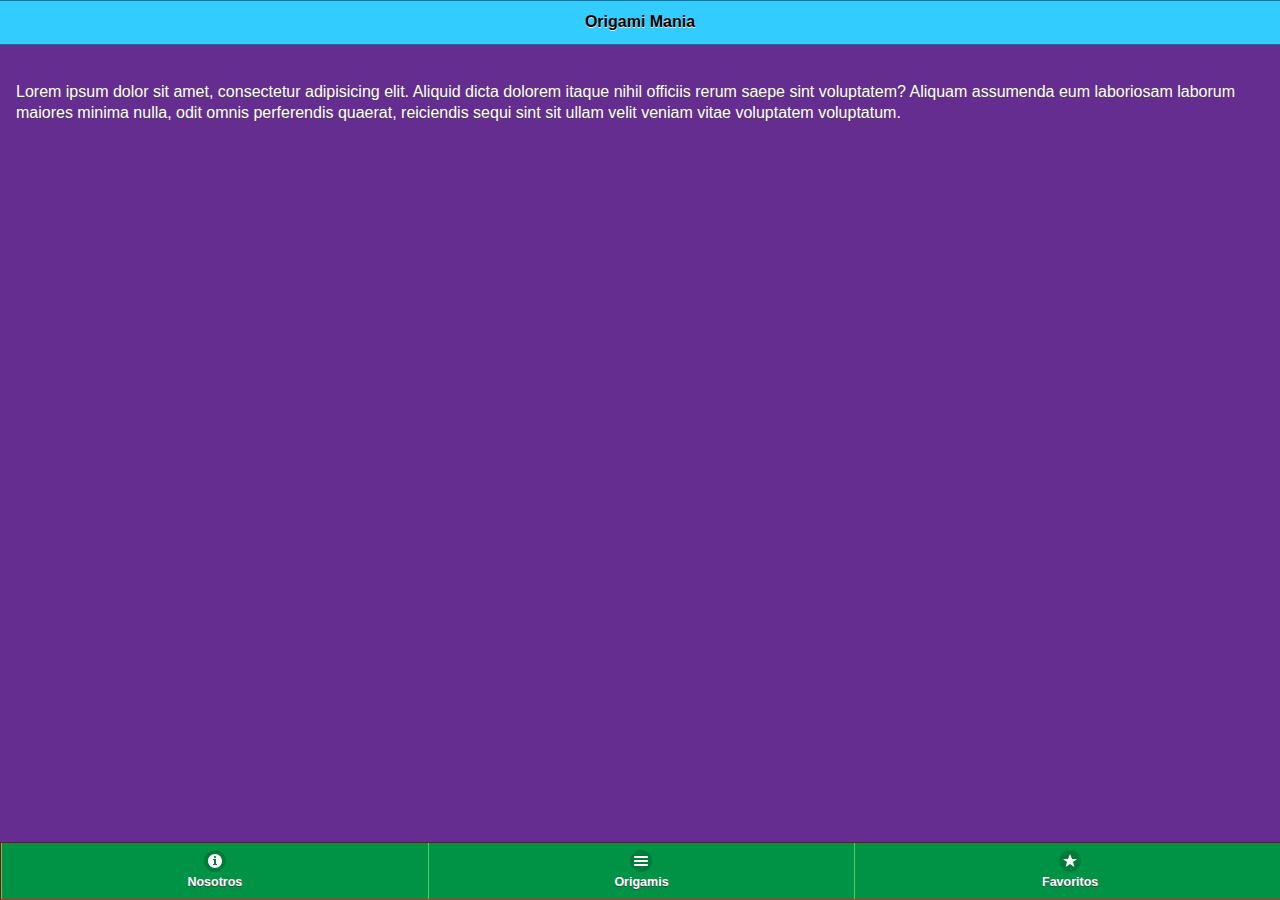
<file: index.html>
<!DOCTYPE html>
<html lang="en">
<head>
    <meta charset="UTF-8">
    <title>Title</title>
    <meta name="viewport" content="width=device-width, initial-scale=1">
    <link rel="stylesheet" href="css/jquery.mobile.icons.min.css" />
    <link rel="stylesheet" href="css/jquery.mobile.structure-1.4.5.css" />
    <link rel="stylesheet" href="css/origami.css">
    <link rel="stylesheet" href="css/themeorigami.css" />
    <script src="js/jquery.min.js"></script>
    <script src="js/jquery.mobile-1.4.5.min.js"></script>
</head>
<body>

 <div data-role="page" data-theme="b">
     <div data-role="header">
         <h1>Origami Mania</h1>
     </div>
     <div class="ui-content" role="main">
         <br>
         <div>Lorem ipsum dolor sit amet, consectetur adipisicing elit. Aliquid dicta dolorem itaque nihil officiis
             rerum saepe sint voluptatem? Aliquam assumenda eum laboriosam laborum maiores minima nulla, odit omnis
             perferendis quaerat, reiciendis sequi sint sit ullam velit veniam vitae voluptatem voluptatum.
         </div>

     </div>

     <div data-role="footer" data-theme="a" data-position="fixed">
        <div data-role="navbar">
            <ul >
                <li><a href="#acerca" data-transition="slidedown"
                       class="ui-btn ui-btn-icon-top ui-icon-info"
                >Nosotros</a></li>
                <li><a href="origamis.html"
                       class="ui-btn ui-btn-icon-top ui-icon-bars"
                       data-ajax="false"
                >Origamis</a></li>
                <li><a href="origamis.html?favoritos=true"
                        class="ui-btn ui-btn-icon-top ui-icon-star"
                       data-ajax="false"
                >Favoritos</a></li>
            </ul>
        </div>

     </div>
 </div>

 <div data-role="page" id="acerca" data-theme="b">
     <div data-role="header" data-add-back-btn="true">
         <h1>Origami Mania</h1>
     </div>
     <div class="ui-content" role="main">
         <br>
         <div>Lorem ipsum dolor sit amet, consectetur adipisicing elit. Adipisci aliquam architecto aspernatur debitis
             dolore doloremque ea eius error expedita facere fuga ipsum iusto laboriosam mollitia natus officiis
             perferendis placeat quaerat quas quasi quia rem sint sit tempora ut vitae, voluptatem!
         </div>

     </div>

     <div data-role="footer" data-theme="a" data-position="fixed">
         <div data-role="navbar">
             <ul >
                 <li><a href="#acerca" data-transition="slidedown"
                        class="ui-btn ui-btn-icon-top ui-icon-info"
                 >Nosotros</a></li>
                 <li><a href="origamis.html"
                        class="ui-btn ui-btn-icon-top ui-icon-bars"
                        data-ajax="false"
                 >Origamis</a></li>
                 <li><a href="origamis.html?favoritos=true"
                        class="ui-btn ui-btn-icon-top ui-icon-star"
                        data-ajax="false"
                 >Favoritos</a></li>
             </ul>
         </div>

     </div>
 </div>


</body>
</html>
</file>
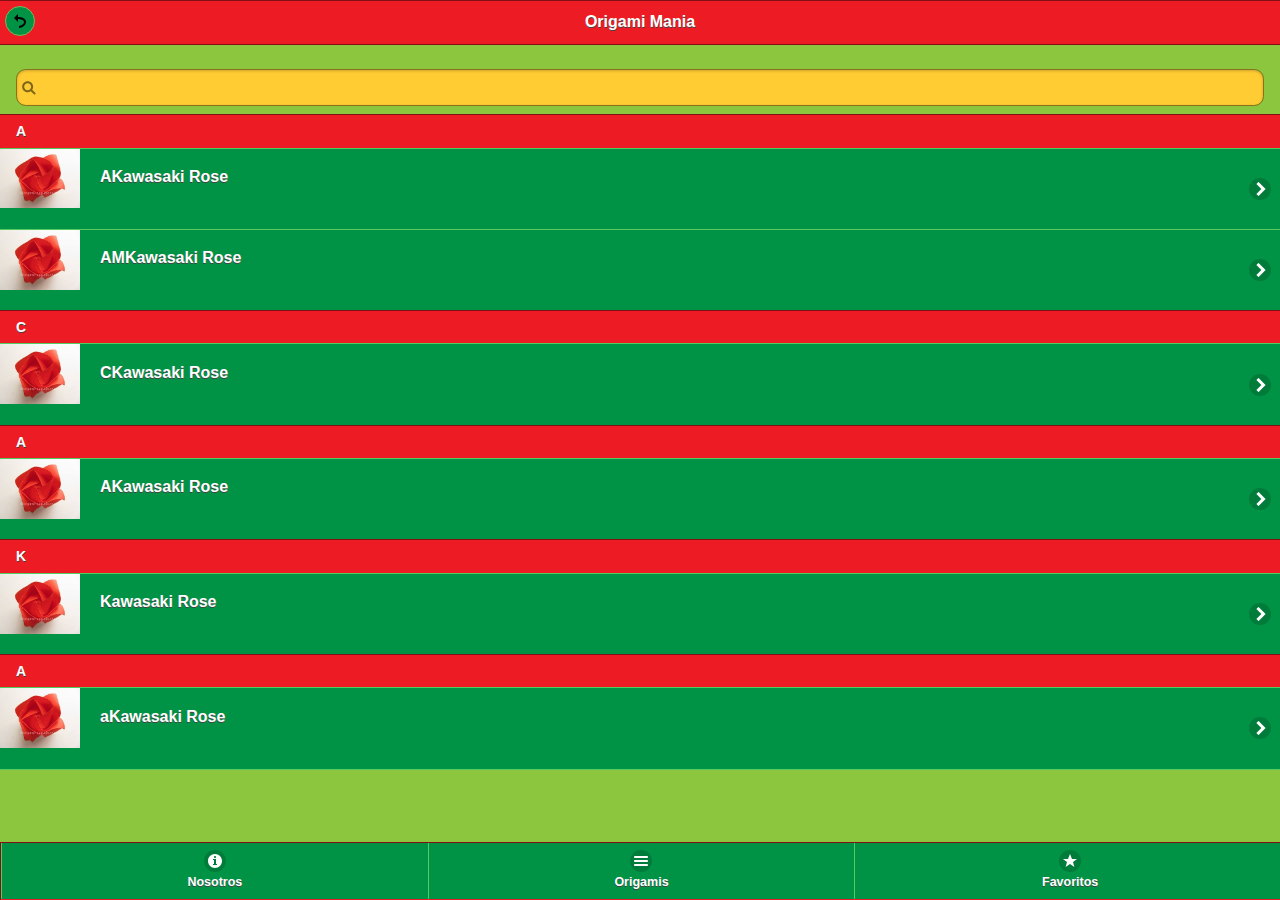
<file: origamis.html>
<!DOCTYPE html>
<html lang="en">
<head>
    <meta charset="UTF-8">
    <title>Title</title>
    <meta name="viewport" content="width=device-width, initial-scale=1">
    <link rel="stylesheet" href="css/jquery.mobile.icons.min.css" />
    <link rel="stylesheet" href="css/jquery.mobile.structure-1.4.5.css" />
    <link rel="stylesheet" href="css/origami.css">
    <link rel="stylesheet" href="css/themeorigami.css" />
    <script src="js/jquery.min.js"></script>
    <script src="js/jquery.mobile-1.4.5.min.js"></script>
</head>
<body>

 <div data-role="page" data-theme="a">
     <div data-role="header">
         <h1>Origami Mania</h1>
         <a data-rel="back" class="ui-btn ui-btn-left
         ui-corner-all ui-btn-icon-left
         ui-icon-back ui-nodisc-icon ui-btn-icon-notext
         ui-alt-icon
         ">Back</a>
     </div>
     <div class="ui-content" role="main">

         <form class="ui-filterable">
             <input id="filter-input" data-type="search">
         </form>

         <ul data-role="listview"
             data-autodividers="true"
             data-filter="true"
             data-input="#filter-input"
         >
             <li class="ui-li-has-thumb"><a href="rosas.html">
                 <img src="rosa.jpg" alt="">
                 <h3>AKawasaki Rose</h3>
             </a></li>
             <li class="ui-li-has-thumb"><a href="rosas.html">
                 <img src="rosa.jpg" alt="">
                 <h3>AMKawasaki Rose</h3>
             </a></li>
             <li class="ui-li-has-thumb"><a href="rosas.html">
                 <img src="rosa.jpg" alt="">
                 <h3>CKawasaki Rose</h3>
             </a></li>
             <li class="ui-li-has-thumb"><a href="rosas.html">
                 <img src="rosa.jpg" alt="">
                 <h3>AKawasaki Rose</h3>
             </a></li>
             <li class="ui-li-has-thumb"><a href="rosas.html">
                 <img src="rosa.jpg" alt="">
                 <h3>Kawasaki Rose</h3>
             </a></li>
             <li class="ui-li-has-thumb"><a href="rosas.html">
                 <img src="rosa.jpg" alt="">
                 <h3>aKawasaki Rose</h3>
             </a></li>
         </ul>

     </div>

     <div data-role="footer" data-theme="a" data-position="fixed">
         <div data-role="navbar">
             <ul >
                 <li><a href="#acerca" data-transition="slidedown"
                        class="ui-btn ui-btn-icon-top ui-icon-info"
                 >Nosotros</a></li>
                 <li><a href="origamis.html"
                        class="ui-btn ui-btn-icon-top ui-icon-bars"
                        data-ajax="false"
                 >Origamis</a></li>
                 <li><a href="origamis.html?favoritos=true"
                        class="ui-btn ui-btn-icon-top ui-icon-star"
                        data-ajax="false"
                 >Favoritos</a></li>
             </ul>
         </div>

     </div>
 </div>



</body>
</html>
</file>
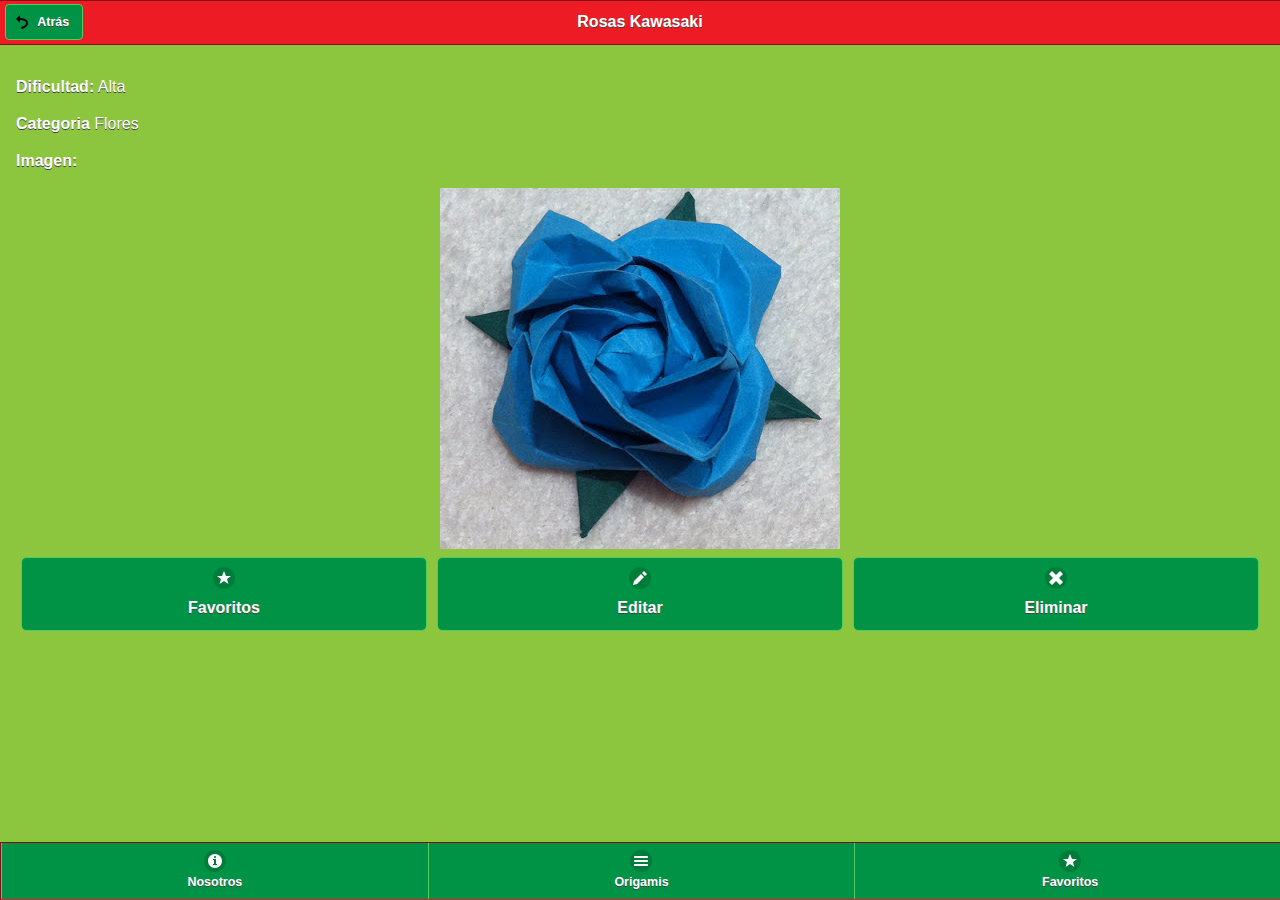
<file: rosas.html>
<!DOCTYPE html>
<html lang="en">
<head>
    <meta charset="UTF-8">
    <title>rosas</title>
    <meta name="viewport" content="width=device-width, initial-scale=1">
    <link rel="stylesheet" href="css/jquery.mobile.icons.min.css" />
    <link rel="stylesheet" href="css/jquery.mobile.structure-1.4.5.css" />
    <link rel="stylesheet" href="css/origami.css">
    <link rel="stylesheet" href="css/themeorigami.css" />
    <script src="js/jquery.min.js"></script>
    <script src="js/jquery.mobile-1.4.5.min.js"></script>

</head>

    <div data-role="page" data-theme="a">
        <div data-role="header" >
            <h1>Rosas Kawasaki</h1>
            <a data-rel="back" class="ui-btn ui-btn-left
         ui-corner-all ui-btn-icon-left
         ui-icon-back ui-nodisc-icon 
         ui-alt-icon
         ">Atrás</a>

        </div>
        <div class="ui-content">

           <p><b>Dificultad:</b> Alta</p>
            <p><b>Categoria</b> Flores</p>
            <p><b>Imagen:</b></p>
            <img style="align: middle"src="azul.jpg" alt="rosakawasakiazul">

            <div class="ui-grid-b ui-responsive">
                <div class="ui-block-a"><a href="#" class="ui-btn-icon-top ui-icon-star  ui-btn ui-corner-all ">Favoritos</a></div>
                <div class="ui-block-b"><a href="#" class="ui-btn-icon-top ui-icon-edit ui-btn ui-corner-all ">Editar</a></div>
                <div class="ui-block-c"><a href="#" class="ui-btn-icon-top ui-icon-delete  ui-btn ui-corner-all ">Eliminar</a></div>
            </div>


        </div>

        <div data-role="footer" data-theme="a" data-position="fixed">
            <div data-role="navbar">
                <ul >
                    <li><a href="#acerca" data-transition="slidedown"
                           class="ui-btn ui-btn-icon-top ui-icon-info"
                    >Nosotros</a></li>
                    <li><a href="origamis.html"
                           class="ui-btn ui-btn-icon-top ui-icon-bars"
                           data-ajax="false"
                    >Origamis</a></li>
                    <li><a href="origamis.html?favoritos=true"
                           class="ui-btn ui-btn-icon-top ui-icon-star"
                           data-ajax="false"
                    >Favoritos</a></li>
                </ul>
            </div>

        </div>
    </div>

    <div data-role="page" id="acerca" data-theme="b">
        <div data-role="header" data-add-back-btn="true">
            <h1>Origami Mania</h1>
        </div>
        <div class="ui-content" role="main">
            <br>
            <div>Lorem ipsum dolor sit amet, consectetur adipisicing elit. Adipisci aliquam architecto aspernatur debitis
                dolore doloremque ea eius error expedita facere fuga ipsum iusto laboriosam mollitia natus officiis
                perferendis placeat quaerat quas quasi quia rem sint sit tempora ut vitae, voluptatem!
            </div>

        </div>

        <div data-role="footer" data-theme="a" data-position="fixed">
            footer provisional....
        </div>
    </div>


    </body>
</html>
</file>
<file: css/origami.css>
/*!
* jQuery Mobile 1.4.5
* Git HEAD hash: 68e55e78b292634d3991c795f06f5e37a512decc <> Date: Fri Oct 31 2014 17:33:30 UTC
* http://jquerymobile.com
*
* Copyright 2010, 2014 jQuery Foundation, Inc. and othercontributors
* Released under the MIT license.
* http://jquery.org/license
*
*/


/* Globals */
/* Font
-----------------------------------------------------------------------------------------------------------*/
html {
	font-size: 100%;
}
body,
input,
select,
textarea,
button,
.ui-btn {
	font-size: 1em;
	line-height: 1.3;
	 font-family: sans-serif /*{global-font-family}*/;
}
legend,
.ui-input-text input,
.ui-input-search input {
	color: inherit;
	text-shadow: inherit;
}
/* Form labels (overrides font-weight bold in bars, and mini font-size) */
.ui-mobile label,
div.ui-controlgroup-label {
	font-weight: normal;
	font-size: 16px;
}
/* Separators
-----------------------------------------------------------------------------------------------------------*/
/* Field contain separator (< 28em) */
.ui-field-contain {
	border-bottom-color: #828282;
	border-bottom-color: rgba(0,0,0,.15);
	border-bottom-width: 1px;
	border-bottom-style: solid;
}
/* Table opt-in classes: strokes between each row, and alternating row stripes */
/* Classes table-stroke and table-stripe are deprecated in 1.4. */
.table-stroke thead th,
.table-stripe thead th,
.table-stripe tbody tr:last-child {
	border-bottom: 1px solid #d6d6d6; /* non-RGBA fallback */
	border-bottom: 1px solid rgba(0,0,0,.1);
}
.table-stroke tbody th,
.table-stroke tbody td {
	border-bottom: 1px solid #e6e6e6; /* non-RGBA fallback  */
	border-bottom: 1px solid rgba(0,0,0,.05);
}
.table-stripe.table-stroke tbody tr:last-child th,
.table-stripe.table-stroke tbody tr:last-child td {
	border-bottom: 0;
}
.table-stripe tbody tr:nth-child(odd) td,
.table-stripe tbody tr:nth-child(odd) th {
	background-color: #eeeeee; /* non-RGBA fallback  */
	background-color: rgba(0,0,0,.04);
}
/* Buttons
-----------------------------------------------------------------------------------------------------------*/
.ui-btn,
label.ui-btn {
	font-weight: bold;
	border-width: 1px;
	border-style: solid;
}
.ui-btn {
	text-decoration: none !important;
}
.ui-btn-active {
	cursor: pointer;
}
/* Corner rounding
-----------------------------------------------------------------------------------------------------------*/
/* Class ui-btn-corner-all deprecated in 1.4 */
.ui-corner-all {
	-webkit-border-radius: .6em /*{global-radii-blocks}*/;
	border-radius: .6em /*{global-radii-blocks}*/;
}
/* Buttons */
.ui-btn-corner-all,
.ui-btn.ui-corner-all,
/* Slider track */
.ui-slider-track.ui-corner-all,
/* Flipswitch */
.ui-flipswitch.ui-corner-all,
/* Count bubble */
.ui-li-count {
	-webkit-border-radius: .3125em /*{global-radii-buttons}*/;
	border-radius: .3125em /*{global-radii-buttons}*/;
}
/* Icon-only buttons */
.ui-btn-icon-notext.ui-btn-corner-all,
.ui-btn-icon-notext.ui-corner-all {
	-webkit-border-radius: 1em;
	border-radius: 1em;
}
/* Radius clip workaround for cleaning up corner trapping */
.ui-btn-corner-all,
.ui-corner-all {
	-webkit-background-clip: padding;
	background-clip: padding-box;
}
/* Popup arrow */
.ui-popup.ui-corner-all > .ui-popup-arrow-guide {
	left: .6em /*{global-radii-blocks}*/;
	right: .6em /*{global-radii-blocks}*/;
	top: .6em /*{global-radii-blocks}*/;
	bottom: .6em /*{global-radii-blocks}*/;
}
/* Shadow
-----------------------------------------------------------------------------------------------------------*/
.ui-shadow {
	-webkit-box-shadow: 0 1px 3px /*{global-box-shadow-size}*/ rgba(0,0,0,.2) /*{global-box-shadow-color}*/;
	-moz-box-shadow: 0 1px 3px /*{global-box-shadow-size}*/ rgba(0,0,0,.2) /*{global-box-shadow-color}*/;
	box-shadow: 0 1px 3px /*{global-box-shadow-size}*/ rgba(0,0,0,.2) /*{global-box-shadow-color}*/;
}
.ui-shadow-inset {
	-webkit-box-shadow: inset 0 1px 3px /*{global-box-shadow-size}*/ rgba(0,0,0,.2) /*{global-box-shadow-color}*/;
	-moz-box-shadow: inset 0 1px 3px /*{global-box-shadow-size}*/ rgba(0,0,0,.2) /*{global-box-shadow-color}*/;
	box-shadow: inset 0 1px 3px /*{global-box-shadow-size}*/ rgba(0,0,0,.2) /*{global-box-shadow-color}*/;
}
.ui-overlay-shadow {
	-webkit-box-shadow: 0 0 12px 		rgba(0,0,0,.6);
	-moz-box-shadow: 0 0 12px 			rgba(0,0,0,.6);
	box-shadow: 0 0 12px 				rgba(0,0,0,.6);
}
/* Icons
-----------------------------------------------------------------------------------------------------------*/
.ui-btn-icon-left:after,
.ui-btn-icon-right:after,
.ui-btn-icon-top:after,
.ui-btn-icon-bottom:after,
.ui-btn-icon-notext:after {
	background-color: ivory /*{global-icon-color}*/;
	background-color: rgba(0,0,0,.15) /*{global-icon-disc}*/;
	background-position: center center;
	background-repeat: no-repeat;
	-webkit-border-radius: 1em;
	border-radius: 1em;
}
/* Alt icons */
.ui-alt-icon.ui-btn:after,
.ui-alt-icon .ui-btn:after,
html .ui-alt-icon.ui-checkbox-off:after,
html .ui-alt-icon.ui-radio-off:after,
html .ui-alt-icon .ui-checkbox-off:after,
html .ui-alt-icon .ui-radio-off:after {
	background-color: #666666 /*{global-icon-color}*/;
	background-color: rgba(0,0,0,.15) /*{global-icon-disc}*/;
}
/* No disc */
.ui-nodisc-icon.ui-btn:after,
.ui-nodisc-icon .ui-btn:after {
	background-color: transparent;
}
/* Icon shadow */
.ui-shadow-icon.ui-btn:after,
.ui-shadow-icon .ui-btn:after {
	-webkit-box-shadow: 0 1px 0 rgba(255,255,255,.3) /*{global-icon-shadow}*/;
	-moz-box-shadow: 0 1px 0 rgba(255,255,255,.3) /*{global-icon-shadow}*/;
	box-shadow: 0 1px 0 rgba(255,255,255,.3) /*{global-icon-shadow}*/;
}
/* Checkbox and radio */
.ui-btn.ui-checkbox-off:after,
.ui-btn.ui-checkbox-on:after,
.ui-btn.ui-radio-off:after,
.ui-btn.ui-radio-on:after {
	display: block;
	width: 18px;
	height: 18px;
	margin: -9px 2px 0 2px;
}
.ui-checkbox-off:after,
.ui-btn.ui-radio-off:after {
	filter: Alpha(Opacity=30);
	opacity: .3;
}
.ui-btn.ui-checkbox-off:after,
.ui-btn.ui-checkbox-on:after {
	-webkit-border-radius: .1875em;
	border-radius: .1875em;
}
.ui-btn.ui-checkbox-off:after {
	background-color: #666;
	background-color: rgba(0,0,0,.3);
}
.ui-radio .ui-btn.ui-radio-on:after {
	background-image: none;
	background-color: #fff;
	width: 8px;
	height: 8px;
	border-width: 5px;
	border-style: solid; 
}
.ui-alt-icon.ui-btn.ui-radio-on:after,
.ui-alt-icon .ui-btn.ui-radio-on:after {
	background-color: #000;
}
/* Loader */
.ui-icon-loading {
	background: url("images/ajax-loader.gif");
	background-size: 2.875em 2.875em;
}
/* Swatches */
/* A
-----------------------------------------------------------------------------------------------------------*/
/* Bar: Toolbars, dividers, slider track */
.ui-bar-a,
.ui-page-theme-a .ui-bar-inherit,
html .ui-bar-a .ui-bar-inherit,
html .ui-body-a .ui-bar-inherit,
html body .ui-group-theme-a .ui-bar-inherit {
	background-color: #ed1c24 /*{a-bar-background-color}*/;
	border-color: #820f13 /*{a-bar-border}*/;
	color: #ffffff /*{a-bar-color}*/;
	text-shadow: 0 /*{a-bar-shadow-x}*/ 1px /*{a-bar-shadow-y}*/ 0 /*{a-bar-shadow-radius}*/ #444444 /*{a-bar-shadow-color}*/;
	font-weight: bold;
}
.ui-bar-a {
	border-width: 1px;
	border-style: solid;
}
/* Page and overlay */
.ui-overlay-a,
.ui-page-theme-a,
.ui-page-theme-a .ui-panel-wrapper {
	background-color: #33ccff /*{a-page-background-color}*/;
	border-color: #33ccff /*{a-page-border}*/;
	color: #000000 /*{a-page-color}*/;
	text-shadow: 0 /*{a-page-shadow-x}*/ 1px /*{a-page-shadow-y}*/ 0 /*{a-page-shadow-radius}*/ #eeeeee /*{a-page-shadow-color}*/;
}
/* Body: Read-only lists, text inputs, collapsible content */
.ui-body-a,
.ui-page-theme-a .ui-body-inherit,
html .ui-bar-a .ui-body-inherit,
html .ui-body-a .ui-body-inherit,
html body .ui-group-theme-a .ui-body-inherit,
html .ui-panel-page-container-a {
	background-color: #c1272d /*{a-body-background-color}*/;
	border-color: #6a1518 /*{a-body-border}*/;
	color: #ffffff /*{a-body-color}*/;
	text-shadow: 0 /*{a-body-shadow-x}*/ 1px /*{a-body-shadow-y}*/ 0 /*{a-body-shadow-radius}*/ #444444 /*{a-body-shadow-color}*/;
}
.ui-body-a {
	border-width: 1px;
	border-style: solid;
}
/* Links */
.ui-page-theme-a a,
html .ui-bar-a a,
html .ui-body-a a,
html body .ui-group-theme-a a {
	color: #3388cc /*{a-link-color}*/;
	font-weight: bold;
}
.ui-page-theme-a a:visited,
html .ui-bar-a a:visited,
html .ui-body-a a:visited,
html body .ui-group-theme-a a:visited {
    color: #3388cc /*{a-link-visited}*/;
}
.ui-page-theme-a a:hover,
html .ui-bar-a a:hover,
html .ui-body-a a:hover,
html body .ui-group-theme-a a:hover {
	color: #005599 /*{a-link-hover}*/;
}
.ui-page-theme-a a:active,
html .ui-bar-a a:active,
html .ui-body-a a:active,
html body .ui-group-theme-a a:active {
	color: #005599 /*{a-link-active}*/;
}
/* Button up */
.ui-page-theme-a .ui-btn,
html .ui-bar-a .ui-btn,
html .ui-body-a .ui-btn,
html body .ui-group-theme-a .ui-btn,
html head + body .ui-btn.ui-btn-a,
/* Button visited */
.ui-page-theme-a .ui-btn:visited,
html .ui-bar-a .ui-btn:visited,
html .ui-body-a .ui-btn:visited,
html body .ui-group-theme-a .ui-btn:visited,
html head + body .ui-btn.ui-btn-a:visited {
	background-color: #fcee21 /*{a-bup-background-color}*/;
	border-color: #8a8212 /*{a-bup-border}*/;
	color: #000000 /*{a-bup-color}*/;
	text-shadow: 0 /*{a-bup-shadow-x}*/ 1px /*{a-bup-shadow-y}*/ 0 /*{a-bup-shadow-radius}*/ #eeeeee /*{a-bup-shadow-color}*/;
}
/* Button hover */
.ui-page-theme-a .ui-btn:hover,
html .ui-bar-a .ui-btn:hover,
html .ui-body-a .ui-btn:hover,
html body .ui-group-theme-a .ui-btn:hover,
html head + body .ui-btn.ui-btn-a:hover {
	background-color: #FFFF25 /*{a-bhover-background-color}*/;
	border-color: #8c8c14 /*{a-bhover-border}*/;
	color: #000000 /*{a-bhover-color}*/;
	text-shadow: 0 /*{a-bhover-shadow-x}*/ 1px /*{a-bhover-shadow-y}*/ 0 /*{a-bhover-shadow-radius}*/ #eeeeee /*{a-bhover-shadow-color}*/;
}
/* Button down */
.ui-page-theme-a .ui-btn:active,
html .ui-bar-a .ui-btn:active,
html .ui-body-a .ui-btn:active,
html body .ui-group-theme-a .ui-btn:active,
html head + body .ui-btn.ui-btn-a:active {
	background-color: #FFFF25 /*{a-bdown-background-color}*/;
	border-color: #8c8c14 /*{a-bdown-border}*/;
	color: #000000 /*{a-bdown-color}*/;
	text-shadow: 0 /*{a-bdown-shadow-x}*/ 1px /*{a-bdown-shadow-y}*/ 0 /*{a-bdown-shadow-radius}*/ #eeeeee /*{a-bdown-shadow-color}*/;
}
/* Active button */
.ui-page-theme-a .ui-btn.ui-btn-active,
html .ui-bar-a .ui-btn.ui-btn-active,
html .ui-body-a .ui-btn.ui-btn-active,
html body .ui-group-theme-a .ui-btn.ui-btn-active,
html head + body .ui-btn.ui-btn-a.ui-btn-active,
/* Active checkbox icon */
.ui-page-theme-a .ui-checkbox-on:after,
html .ui-bar-a .ui-checkbox-on:after,
html .ui-body-a .ui-checkbox-on:after,
html body .ui-group-theme-a .ui-checkbox-on:after,
.ui-btn.ui-checkbox-on.ui-btn-a:after,
/* Active flipswitch background */
.ui-page-theme-a .ui-flipswitch-active,
html .ui-bar-a .ui-flipswitch-active,
html .ui-body-a .ui-flipswitch-active,
html body .ui-group-theme-a .ui-flipswitch-active,
html body .ui-flipswitch.ui-bar-a.ui-flipswitch-active,
/* Active slider track */
.ui-page-theme-a .ui-slider-track .ui-btn-active,
html .ui-bar-a .ui-slider-track .ui-btn-active,
html .ui-body-a .ui-slider-track .ui-btn-active,
html body .ui-group-theme-a .ui-slider-track .ui-btn-active,
html body div.ui-slider-track.ui-body-a .ui-btn-active {
	background-color: #3388cc /*{a-active-background-color}*/;
	border-color: #3388cc /*{a-active-border}*/;
	color: #ffffff /*{a-active-color}*/;
	text-shadow: 0 /*{a-active-shadow-x}*/ 1px /*{a-active-shadow-y}*/ 0 /*{a-active-shadow-radius}*/ #005599 /*{a-active-shadow-color}*/;
}
/* Active radio button icon */
.ui-page-theme-a .ui-radio-on:after,
html .ui-bar-a .ui-radio-on:after,
html .ui-body-a .ui-radio-on:after,
html body .ui-group-theme-a .ui-radio-on:after,
.ui-btn.ui-radio-on.ui-btn-a:after {
	border-color: #3388cc /*{a-active-background-color}*/;
}
/* Focus */
.ui-page-theme-a .ui-btn:focus,
html .ui-bar-a .ui-btn:focus,
html .ui-body-a .ui-btn:focus,
html body .ui-group-theme-a .ui-btn:focus,
html head + body .ui-btn.ui-btn-a:focus,
/* Focus buttons and text inputs with div wrap */
.ui-page-theme-a .ui-focus,
html .ui-bar-a .ui-focus,
html .ui-body-a .ui-focus,
html body .ui-group-theme-a .ui-focus,
html head + body .ui-btn-a.ui-focus,
html head + body .ui-body-a.ui-focus {
	-webkit-box-shadow: 0 0 12px #3388cc /*{a-active-background-color}*/;
	-moz-box-shadow: 0 0 12px #3388cc /*{a-active-background-color}*/;
	box-shadow: 0 0 12px #3388cc /*{a-active-background-color}*/;
}
/* B
-----------------------------------------------------------------------------------------------------------*/
/* Bar: Toolbars, dividers, slider track */
.ui-bar-b,
.ui-page-theme-b .ui-bar-inherit,
html .ui-bar-b .ui-bar-inherit,
html .ui-body-b .ui-bar-inherit,
html body .ui-group-theme-b .ui-bar-inherit {
	background-color: #2e3192 /*{b-bar-background-color}*/;
	border-color: #4044cc /*{b-bar-border}*/;
	color: #ffffff /*{b-bar-color}*/;
	text-shadow: 0 /*{b-bar-shadow-x}*/ 1px /*{b-bar-shadow-y}*/ 0 /*{b-bar-shadow-radius}*/ #444444 /*{b-bar-shadow-color}*/;
	font-weight: bold;
}
.ui-bar-b {
	border-width: 1px;
	border-style: solid;
}
/* Page and overlay */
.ui-overlay-b,
.ui-page-theme-b,
.ui-page-theme-b .ui-panel-wrapper {
	background-color: #8cc63f /*{b-page-background-color}*/;
	border-color: #8cc63f /*{b-page-border}*/;
	color: #ffffff /*{b-page-color}*/;
	text-shadow: 0 /*{b-page-shadow-x}*/ 1px /*{b-page-shadow-y}*/ 0 /*{b-page-shadow-radius}*/ #444444 /*{b-page-shadow-color}*/;
}
/* Body: Read-only lists, text inputs, collapsible content */
.ui-body-b,
.ui-page-theme-b .ui-body-inherit,
html .ui-bar-b .ui-body-inherit,
html .ui-body-b .ui-body-inherit,
html body .ui-group-theme-b .ui-body-inherit,
html .ui-panel-page-container-b {
	background-color: #662d91 /*{b-body-background-color}*/;
	border-color: #38184f /*{b-body-border}*/;
	color: #ffffff /*{b-body-color}*/;
	text-shadow: 0 /*{b-body-shadow-x}*/ 1px /*{b-body-shadow-y}*/ 0 /*{b-body-shadow-radius}*/ #444444 /*{b-body-shadow-color}*/;
}
.ui-body-b {
	border-width: 1px;
	border-style: solid;
}
/* Links */
.ui-page-theme-b a,
html .ui-bar-b a,
html .ui-body-b a,
html body .ui-group-theme-b a {
	color: #3388cc /*{b-link-color}*/;
	font-weight: bold;
}
.ui-page-theme-b a:visited,
html .ui-bar-b a:visited,
html .ui-body-b a:visited,
html body .ui-group-theme-b a:visited {
    color: #3388cc /*{b-link-visited}*/;
}
.ui-page-theme-b a:hover,
html .ui-bar-b a:hover,
html .ui-body-b a:hover,
html body .ui-group-theme-b a:hover {
	color: #005599 /*{b-link-hover}*/;
}
.ui-page-theme-b a:active,
html .ui-bar-b a:active,
html .ui-body-b a:active,
html body .ui-group-theme-b a:active {
	color: #005599 /*{b-link-active}*/;
}
/* Button up */
.ui-page-theme-b .ui-btn,
html .ui-bar-b .ui-btn,
html .ui-body-b .ui-btn,
html body .ui-group-theme-b .ui-btn,
html head + body .ui-btn.ui-btn-b,
/* Button visited */
.ui-page-theme-b .ui-btn:visited,
html .ui-bar-b .ui-btn:visited,
html .ui-body-b .ui-btn:visited,
html body .ui-group-theme-b .ui-btn:visited,
html head + body .ui-btn.ui-btn-b:visited {
	background-color: #f7931e /*{b-bup-background-color}*/;
	border-color: #875010 /*{b-bup-border}*/;
	color: #ffffff /*{b-bup-color}*/;
	text-shadow: 0 /*{b-bup-shadow-x}*/ 1px /*{b-bup-shadow-y}*/ 0 /*{b-bup-shadow-radius}*/ #444444 /*{b-bup-shadow-color}*/;
}
/* Button hover */
.ui-page-theme-b .ui-btn:hover,
html .ui-bar-b .ui-btn:hover,
html .ui-body-b .ui-btn:hover,
html body .ui-group-theme-b .ui-btn:hover,
html head + body .ui-btn.ui-btn-b:hover {
	background-color: #FFa922 /*{b-bhover-background-color}*/;
	border-color: #8c5c12 /*{b-bhover-border}*/;
	color: #ffffff /*{b-bhover-color}*/;
	text-shadow: 0 /*{b-bhover-shadow-x}*/ 1px /*{b-bhover-shadow-y}*/ 0 /*{b-bhover-shadow-radius}*/ #444444 /*{b-bhover-shadow-color}*/;
}
/* Button down */
.ui-page-theme-b .ui-btn:active,
html .ui-bar-b .ui-btn:active,
html .ui-body-b .ui-btn:active,
html body .ui-group-theme-b .ui-btn:active,
html head + body .ui-btn.ui-btn-b:active {
	background-color: #FFa922 /*{b-bdown-background-color}*/;
	border-color: #8c5c12 /*{b-bdown-border}*/;
	color: #000000 /*{b-bdown-color}*/;
	text-shadow: 0 /*{b-bdown-shadow-x}*/ 1px /*{b-bdown-shadow-y}*/ 0 /*{b-bdown-shadow-radius}*/ #eeeeee /*{b-bdown-shadow-color}*/;
}
/* Active button */
.ui-page-theme-b .ui-btn.ui-btn-active,
html .ui-bar-b .ui-btn.ui-btn-active,
html .ui-body-b .ui-btn.ui-btn-active,
html body .ui-group-theme-b .ui-btn.ui-btn-active,
html head + body .ui-btn.ui-btn-b.ui-btn-active,
/* Active checkbox icon */
.ui-page-theme-b .ui-checkbox-on:after,
html .ui-bar-b .ui-checkbox-on:after,
html .ui-body-b .ui-checkbox-on:after,
html body .ui-group-theme-b .ui-checkbox-on:after,
.ui-btn.ui-checkbox-on.ui-btn-b:after,
/* Active flipswitch background */
.ui-page-theme-b .ui-flipswitch-active,
html .ui-bar-b .ui-flipswitch-active,
html .ui-body-b .ui-flipswitch-active,
html body .ui-group-theme-b .ui-flipswitch-active,
html body .ui-flipswitch.ui-bar-b.ui-flipswitch-active,
/* Active slider track */
.ui-page-theme-b .ui-slider-track .ui-btn-active,
html .ui-bar-b .ui-slider-track .ui-btn-active,
html .ui-body-b .ui-slider-track .ui-btn-active,
html body .ui-group-theme-b .ui-slider-track .ui-btn-active,
html body div.ui-slider-track.ui-body-b .ui-btn-active {
	background-color: #3388cc /*{b-active-background-color}*/;
	border-color: #3388cc /*{b-active-border}*/;
	color: #ffffff /*{b-active-color}*/;
	text-shadow: 0 /*{b-active-shadow-x}*/ 1px /*{b-active-shadow-y}*/ 0 /*{b-active-shadow-radius}*/ #005599 /*{b-active-shadow-color}*/;
}
/* Active radio button icon */
.ui-page-theme-b .ui-radio-on:after,
html .ui-bar-b .ui-radio-on:after,
html .ui-body-b .ui-radio-on:after,
html body .ui-group-theme-b .ui-radio-on:after,
.ui-btn.ui-radio-on.ui-btn-b:after {
	border-color: #3388cc /*{b-active-background-color}*/;
}
/* Focus */
.ui-page-theme-b .ui-btn:focus,
html .ui-bar-b .ui-btn:focus,
html .ui-body-b .ui-btn:focus,
html body .ui-group-theme-b .ui-btn:focus,
html head + body .ui-btn.ui-btn-b:focus,
/* Focus buttons and text inputs with div wrap */
.ui-page-theme-b .ui-focus,
html .ui-bar-b .ui-focus,
html .ui-body-b .ui-focus,
html body .ui-group-theme-b .ui-focus,
html head + body .ui-btn-b.ui-focus,
html head + body .ui-body-b.ui-focus {
	-webkit-box-shadow: 0 0 12px #3388cc /*{b-active-background-color}*/;
	-moz-box-shadow: 0 0 12px #3388cc /*{b-active-background-color}*/;
	box-shadow: 0 0 12px #3388cc /*{b-active-background-color}*/;
}


/* C
-----------------------------------------------------------------------------------------------------------*/
/* Bar: Toolbars, dividers, slider track */
.ui-bar-c,
.ui-page-theme-c .ui-bar-inherit,
html .ui-bar-c .ui-bar-inherit,
html .ui-body-c .ui-bar-inherit,
html body .ui-group-theme-c .ui-bar-inherit {
	background-color: #e9e9e9 /*{c-bar-background-color}*/;
	border-color: #dddddd /*{c-bar-border}*/;
	color: #333333 /*{c-bar-color}*/;
	text-shadow: 0 /*{c-bar-shadow-x}*/ 1px /*{c-bar-shadow-y}*/ 0 /*{c-bar-shadow-radius}*/ #eeeeee /*{c-bar-shadow-color}*/;
	font-weight: bold;
}
.ui-bar-c {
	border-width: 1px;
	border-style: solid;
}
/* Page and overlay */
.ui-overlay-c,
.ui-page-theme-c,
.ui-page-theme-c .ui-panel-wrapper {
	background-color: #f9f9f9 /*{c-page-background-color}*/;
	border-color: #bbbbbb /*{c-page-border}*/;
	color: #333333 /*{c-page-color}*/;
	text-shadow: 0 /*{c-page-shadow-x}*/ 1px /*{c-page-shadow-y}*/ 0 /*{c-page-shadow-radius}*/ #f3f3f3 /*{c-page-shadow-color}*/;
}
/* Body: Read-only lists, text inputs, collapsible content */
.ui-body-c,
.ui-page-theme-c .ui-body-inherit,
html .ui-bar-c .ui-body-inherit,
html .ui-body-c .ui-body-inherit,
html body .ui-group-theme-c .ui-body-inherit,
html .ui-panel-page-container-c {
	background-color: #ffffff /*{c-body-background-color}*/;
	border-color: #dddddd /*{c-body-border}*/;
	color: #333333 /*{c-body-color}*/;
	text-shadow: 0 /*{c-body-shadow-x}*/ 1px /*{c-body-shadow-y}*/ 0 /*{c-body-shadow-radius}*/ #f3f3f3 /*{c-body-shadow-color}*/;
}
.ui-body-c {
	border-width: 1px;
	border-style: solid;
}
/* Links */
.ui-page-theme-c a,
html .ui-bar-c a,
html .ui-body-c a,
html body .ui-group-theme-c a {
	color: #3388cc /*{c-link-color}*/;
	font-weight: bold;
}
.ui-page-theme-c a:visited,
html .ui-bar-c a:visited,
html .ui-body-c a:visited,
html body .ui-group-theme-c a:visited {
    color: #3388cc /*{c-link-visited}*/;
}
.ui-page-theme-c a:hover,
html .ui-bar-c a:hover,
html .ui-body-c a:hover,
html body .ui-group-theme-c a:hover {
	color: #005599 /*{c-link-hover}*/;
}
.ui-page-theme-c a:active,
html .ui-bar-c a:active,
html .ui-body-c a:active,
html body .ui-group-theme-c a:active {
	color: #005599 /*{c-link-active}*/;
}
/* Button up */
.ui-page-theme-c .ui-btn,
html .ui-bar-c .ui-btn,
html .ui-body-c .ui-btn,
html body .ui-group-theme-c .ui-btn,
html head + body .ui-btn.ui-btn-c,
/* Button visited */
.ui-page-theme-c .ui-btn:visited,
html .ui-bar-c .ui-btn:visited,
html .ui-body-c .ui-btn:visited,
html body .ui-group-theme-c .ui-btn:visited,
html head + body .ui-btn.ui-btn-c:visited {
	background-color: #f6f6f6 /*{c-bup-background-color}*/;
	border-color: #dddddd /*{c-bup-border}*/;
	color: #333333 /*{c-bup-color}*/;
	text-shadow: 0 /*{c-bup-shadow-x}*/ 1px /*{c-bup-shadow-y}*/ 0 /*{c-bup-shadow-radius}*/ #f3f3f3 /*{c-bup-shadow-color}*/;
}
/* Button hover */
.ui-page-theme-c .ui-btn:hover,
html .ui-bar-c .ui-btn:hover,
html .ui-body-c .ui-btn:hover,
html body .ui-group-theme-c .ui-btn:hover,
html head + body .ui-btn.ui-btn-c:hover {
	background-color: #ededed /*{c-bhover-background-color}*/;
	border-color: #dddddd /*{c-bhover-border}*/;
	color: #333333 /*{c-bhover-color}*/;
	text-shadow: 0 /*{c-bhover-shadow-x}*/ 1px /*{c-bhover-shadow-y}*/ 0 /*{c-bhover-shadow-radius}*/ #f3f3f3 /*{c-bhover-shadow-color}*/;
}
/* Button down */
.ui-page-theme-c .ui-btn:active,
html .ui-bar-c .ui-btn:active,
html .ui-body-c .ui-btn:active,
html body .ui-group-theme-c .ui-btn:active,
html head + body .ui-btn.ui-btn-c:active {
	background-color: #e8e8e8 /*{c-bdown-background-color}*/;
	border-color: #dddddd /*{c-bdown-border}*/;
	color: #333333 /*{c-bdown-color}*/;
	text-shadow: 0 /*{c-bdown-shadow-x}*/ 1px /*{c-bdown-shadow-y}*/ 0 /*{c-bdown-shadow-radius}*/ #f3f3f3 /*{c-bdown-shadow-color}*/;
}
/* Active button */
.ui-page-theme-c .ui-btn.ui-btn-active,
html .ui-bar-c .ui-btn.ui-btn-active,
html .ui-body-c .ui-btn.ui-btn-active,
html body .ui-group-theme-c .ui-btn.ui-btn-active,
html head + body .ui-btn.ui-btn-c.ui-btn-active,
/* Active checkbox icon */
.ui-page-theme-c .ui-checkbox-on:after,
html .ui-bar-c .ui-checkbox-on:after,
html .ui-body-c .ui-checkbox-on:after,
html body .ui-group-theme-c .ui-checkbox-on:after,
.ui-btn.ui-checkbox-on.ui-btn-c:after,
/* Active flipswitch background */
.ui-page-theme-c .ui-flipswitch-active,
html .ui-bar-c .ui-flipswitch-active,
html .ui-body-c .ui-flipswitch-active,
html body .ui-group-theme-c .ui-flipswitch-active,
html body .ui-flipswitch.ui-bar-c.ui-flipswitch-active,
/* Active slider track */
.ui-page-theme-c .ui-slider-track .ui-btn-active,
html .ui-bar-c .ui-slider-track .ui-btn-active,
html .ui-body-c .ui-slider-track .ui-btn-active,
html body .ui-group-theme-c .ui-slider-track .ui-btn-active,
html body div.ui-slider-track.ui-body-c .ui-btn-active {
	background-color: #3388cc /*{c-active-background-color}*/;
	border-color: #3388cc /*{c-active-border}*/;
	color: #ffffff /*{c-active-color}*/;
	text-shadow: 0 /*{c-active-shadow-x}*/ 1px /*{c-active-shadow-y}*/ 0 /*{c-active-shadow-radius}*/ #005599 /*{c-active-shadow-color}*/;
}
/* Active radio button icon */
.ui-page-theme-c .ui-radio-on:after,
html .ui-bar-c .ui-radio-on:after,
html .ui-body-c .ui-radio-on:after,
html body .ui-group-theme-c .ui-radio-on:after,
.ui-btn.ui-radio-on.ui-btn-c:after {
	border-color: #3388cc /*{c-active-background-color}*/;
}
/* Focus */
.ui-page-theme-c .ui-btn:focus,
html .ui-bar-c .ui-btn:focus,
html .ui-body-c .ui-btn:focus,
html body .ui-group-theme-c .ui-btn:focus,
html head + body .ui-btn.ui-btn-c:focus,
/* Focus buttons and text inputs with div wrap */
.ui-page-theme-c .ui-focus,
html .ui-bar-c .ui-focus,
html .ui-body-c .ui-focus,
html body .ui-group-theme-c .ui-focus,
html head + body .ui-btn-c.ui-focus,
html head + body .ui-body-c.ui-focus {
	-webkit-box-shadow: 0 0 12px #3388cc /*{c-active-background-color}*/;
	-moz-box-shadow: 0 0 12px #3388cc /*{c-active-background-color}*/;
	box-shadow: 0 0 12px #3388cc /*{c-active-background-color}*/;
}


/* Structure */
/* Disabled
-----------------------------------------------------------------------------------------------------------*/
/* Class ui-disabled deprecated in 1.4. :disabled not supported by IE8 so we use [disabled] */
.ui-disabled,
.ui-state-disabled,
button[disabled],
.ui-select .ui-btn.ui-state-disabled {
	filter: Alpha(Opacity=30);
	opacity: .3;
	cursor: default !important;
	pointer-events: none;
}
/* Focus state outline
-----------------------------------------------------------------------------------------------------------*/
.ui-btn:focus,
.ui-btn.ui-focus {
	outline: 0;
}
/* Unset box-shadow in browsers that don't do it right */
.ui-noboxshadow .ui-shadow,
.ui-noboxshadow .ui-shadow-inset,
.ui-noboxshadow .ui-overlay-shadow,
.ui-noboxshadow .ui-shadow-icon.ui-btn:after,
.ui-noboxshadow .ui-shadow-icon .ui-btn:after,
.ui-noboxshadow .ui-focus,
.ui-noboxshadow .ui-btn:focus,
.ui-noboxshadow  input:focus,
.ui-noboxshadow .ui-panel {
	-webkit-box-shadow: none !important;
	-moz-box-shadow: none !important;
	box-shadow: none !important;
}
.ui-noboxshadow .ui-btn:focus,
.ui-noboxshadow .ui-focus {
	outline-width: 1px;
	outline-style: auto;
}
</file>
<file: css/themeorigami.css>
/*!
* jQuery Mobile 1.4.5
* Git HEAD hash: 68e55e78b292634d3991c795f06f5e37a512decc <> Date: Fri Oct 31 2014 17:33:30 UTC
* http://jquerymobile.com
*
* Copyright 2010, 2014 jQuery Foundation, Inc. and othercontributors
* Released under the MIT license.
* http://jquery.org/license
*
*/


/* Globals */
/* Font
-----------------------------------------------------------------------------------------------------------*/
html {
	font-size: 100%;
}
img{
	display: block;
	margin: auto;
}
body,
input,
select,
textarea,
button,
.ui-btn {
	font-size: 1em;
	line-height: 1.3;
	 font-family: sans-serif /*{global-font-family}*/;
}
legend,
.ui-input-text input,
.ui-input-search input {
	color: inherit;
	text-shadow: inherit;
}
/* Form labels (overrides font-weight bold in bars, and mini font-size) */
.ui-mobile label,
div.ui-controlgroup-label {
	font-weight: normal;
	font-size: 16px;
}
/* Separators
-----------------------------------------------------------------------------------------------------------*/
/* Field contain separator (< 28em) */
.ui-field-contain {
	border-bottom-color: #828282;
	border-bottom-color: rgba(0,0,0,.15);
	border-bottom-width: 1px;
	border-bottom-style: solid;
}
/* Table opt-in classes: strokes between each row, and alternating row stripes */
/* Classes table-stroke and table-stripe are deprecated in 1.4. */
.table-stroke thead th,
.table-stripe thead th,
.table-stripe tbody tr:last-child {
	border-bottom: 1px solid #d6d6d6; /* non-RGBA fallback */
	border-bottom: 1px solid rgba(0,0,0,.1);
}
.table-stroke tbody th,
.table-stroke tbody td {
	border-bottom: 1px solid #e6e6e6; /* non-RGBA fallback  */
	border-bottom: 1px solid rgba(0,0,0,.05);
}
.table-stripe.table-stroke tbody tr:last-child th,
.table-stripe.table-stroke tbody tr:last-child td {
	border-bottom: 0;
}
.table-stripe tbody tr:nth-child(odd) td,
.table-stripe tbody tr:nth-child(odd) th {
	background-color: #eeeeee; /* non-RGBA fallback  */
	background-color: rgba(0,0,0,.04);
}
/* Buttons
-----------------------------------------------------------------------------------------------------------*/
.ui-btn,
label.ui-btn {
	font-weight: bold;
	border-width: 1px;
	border-style: solid;
}
.ui-btn {
	text-decoration: none !important;
}
.ui-btn-active {
	cursor: pointer;
}
/* Corner rounding
-----------------------------------------------------------------------------------------------------------*/
/* Class ui-btn-corner-all deprecated in 1.4 */
.ui-corner-all {
	-webkit-border-radius: .6em /*{global-radii-blocks}*/;
	border-radius: .6em /*{global-radii-blocks}*/;
}
/* Buttons */
.ui-btn-corner-all,
.ui-btn.ui-corner-all,
/* Slider track */
.ui-slider-track.ui-corner-all,
/* Flipswitch */
.ui-flipswitch.ui-corner-all,
/* Count bubble */
.ui-li-count {
	-webkit-border-radius: .3125em /*{global-radii-buttons}*/;
	border-radius: .3125em /*{global-radii-buttons}*/;
}
/* Icon-only buttons */
.ui-btn-icon-notext.ui-btn-corner-all,
.ui-btn-icon-notext.ui-corner-all {
	-webkit-border-radius: 1em;
	border-radius: 1em;
}
/* Radius clip workaround for cleaning up corner trapping */
.ui-btn-corner-all,
.ui-corner-all {
	-webkit-background-clip: padding;
	background-clip: padding-box;
}
/* Popup arrow */
.ui-popup.ui-corner-all > .ui-popup-arrow-guide {
	left: .6em /*{global-radii-blocks}*/;
	right: .6em /*{global-radii-blocks}*/;
	top: .6em /*{global-radii-blocks}*/;
	bottom: .6em /*{global-radii-blocks}*/;
}
/* Shadow
-----------------------------------------------------------------------------------------------------------*/
.ui-shadow {
	-webkit-box-shadow: 0 1px 3px /*{global-box-shadow-size}*/ rgba(0,0,0,.2) /*{global-box-shadow-color}*/;
	-moz-box-shadow: 0 1px 3px /*{global-box-shadow-size}*/ rgba(0,0,0,.2) /*{global-box-shadow-color}*/;
	box-shadow: 0 1px 3px /*{global-box-shadow-size}*/ rgba(0,0,0,.2) /*{global-box-shadow-color}*/;
}
.ui-shadow-inset {
	-webkit-box-shadow: inset 0 1px 3px /*{global-box-shadow-size}*/ rgba(0,0,0,.2) /*{global-box-shadow-color}*/;
	-moz-box-shadow: inset 0 1px 3px /*{global-box-shadow-size}*/ rgba(0,0,0,.2) /*{global-box-shadow-color}*/;
	box-shadow: inset 0 1px 3px /*{global-box-shadow-size}*/ rgba(0,0,0,.2) /*{global-box-shadow-color}*/;
}
.ui-overlay-shadow {
	-webkit-box-shadow: 0 0 12px 		rgba(0,0,0,.6);
	-moz-box-shadow: 0 0 12px 			rgba(0,0,0,.6);
	box-shadow: 0 0 12px 				rgba(0,0,0,.6);
}
/* Icons
-----------------------------------------------------------------------------------------------------------*/
.ui-btn-icon-left:after,
.ui-btn-icon-right:after,
.ui-btn-icon-top:after,
.ui-btn-icon-bottom:after,
.ui-btn-icon-notext:after {
	background-color: #000000 /*{global-icon-color}*/;
	background-color: rgba(0,0,0,0.15) /*{global-icon-disc}*/;
	background-position: center center;
	background-repeat: no-repeat;
	-webkit-border-radius: 1em;
	border-radius: 1em;
}
/* Alt icons */
.ui-alt-icon.ui-btn:after,
.ui-alt-icon .ui-btn:after,
html .ui-alt-icon.ui-checkbox-off:after,
html .ui-alt-icon.ui-radio-off:after,
html .ui-alt-icon .ui-checkbox-off:after,
html .ui-alt-icon .ui-radio-off:after {
	background-color: #000000 /*{global-icon-color}*/;
	background-color: rgba(0,0,0,0.15) /*{global-icon-disc}*/;
}
/* No disc */
.ui-nodisc-icon.ui-btn:after,
.ui-nodisc-icon .ui-btn:after {
	background-color: transparent;
}
/* Icon shadow */
.ui-shadow-icon.ui-btn:after,
.ui-shadow-icon .ui-btn:after {
	-webkit-box-shadow: 0 1px 0 rgba(255,255,255,.4) /*{global-icon-shadow}*/;
	-moz-box-shadow: 0 1px 0 rgba(255,255,255,.4) /*{global-icon-shadow}*/;
	box-shadow: 0 1px 0 rgba(255,255,255,.4) /*{global-icon-shadow}*/;
}
/* Checkbox and radio */
.ui-btn.ui-checkbox-off:after,
.ui-btn.ui-checkbox-on:after,
.ui-btn.ui-radio-off:after,
.ui-btn.ui-radio-on:after {
	display: block;
	width: 18px;
	height: 18px;
	margin: -9px 2px 0 2px;
}
.ui-checkbox-off:after,
.ui-btn.ui-radio-off:after {
	filter: Alpha(Opacity=30);
	opacity: .3;
}
.ui-btn.ui-checkbox-off:after,
.ui-btn.ui-checkbox-on:after {
	-webkit-border-radius: .1875em;
	border-radius: .1875em;
}
.ui-btn.ui-checkbox-off:after {
	background-color: #666;
	background-color: rgba(0,0,0,.3);
}
.ui-radio .ui-btn.ui-radio-on:after {
	background-image: none;
	background-color: #fff;
	width: 8px;
	height: 8px;
	border-width: 5px;
	border-style: solid; 
}
.ui-alt-icon.ui-btn.ui-radio-on:after,
.ui-alt-icon .ui-btn.ui-radio-on:after {
	background-color: #000;
}
/* Loader */
.ui-icon-loading {
	background: url("images/ajax-loader.gif");
	background-size: 2.875em 2.875em;
}
/* Swatches */
/* A
-----------------------------------------------------------------------------------------------------------*/
/* Bar: Toolbars, dividers, slider track */
.ui-bar-a,
.ui-page-theme-a .ui-bar-inherit,
html .ui-bar-a .ui-bar-inherit,
html .ui-body-a .ui-bar-inherit,
html body .ui-group-theme-a .ui-bar-inherit {
	background-color: #ed1c24 /*{a-bar-background-color}*/;
	border-color: #820f13 /*{a-bar-border}*/;
	color: #ffffff /*{a-bar-color}*/;
	text-shadow: 0 /*{a-bar-shadow-x}*/ 1px /*{a-bar-shadow-y}*/ 0 /*{a-bar-shadow-radius}*/ #444444 /*{a-bar-shadow-color}*/;
	font-weight: bold;
}
.ui-bar-a {
	border-width: 1px;
	border-style: solid;
}
/* Page and overlay */
.ui-overlay-a,
.ui-page-theme-a,
.ui-page-theme-a .ui-panel-wrapper {
	background-color: #8cc63f /*{a-page-background-color}*/;
	border-color: #8cc63f /*{a-page-border}*/;
	color: #ffffff /*{a-page-color}*/;
	text-shadow: 0 /*{a-page-shadow-x}*/ 1px /*{a-page-shadow-y}*/ 0 /*{a-page-shadow-radius}*/ #444444 /*{a-page-shadow-color}*/;
}
/* Body: Read-only lists, text inputs, collapsible content */
.ui-body-a,
.ui-page-theme-a .ui-body-inherit,
html .ui-bar-a .ui-body-inherit,
html .ui-body-a .ui-body-inherit,
html body .ui-group-theme-a .ui-body-inherit,
html .ui-panel-page-container-a {
	background-color: #ffcc33 /*{a-body-background-color}*/;
	border-color: #8c701c /*{a-body-border}*/;
	color: #000000 /*{a-body-color}*/;
	text-shadow: 0 /*{a-body-shadow-x}*/ 1px /*{a-body-shadow-y}*/ 0 /*{a-body-shadow-radius}*/ #eeeeee /*{a-body-shadow-color}*/;
}
.ui-body-a {
	border-width: 1px;
	border-style: solid;
}
/* Links */
.ui-page-theme-a a,
html .ui-bar-a a,
html .ui-body-a a,
html body .ui-group-theme-a a {
	color: #3388cc /*{a-link-color}*/;
	font-weight: bold;
}
.ui-page-theme-a a:visited,
html .ui-bar-a a:visited,
html .ui-body-a a:visited,
html body .ui-group-theme-a a:visited {
    color: #3388cc /*{a-link-visited}*/;
}
.ui-page-theme-a a:hover,
html .ui-bar-a a:hover,
html .ui-body-a a:hover,
html body .ui-group-theme-a a:hover {
	color: #005599 /*{a-link-hover}*/;
}
.ui-page-theme-a a:active,
html .ui-bar-a a:active,
html .ui-body-a a:active,
html body .ui-group-theme-a a:active {
	color: #005599 /*{a-link-active}*/;
}
/* Button up */
.ui-page-theme-a .ui-btn,
html .ui-bar-a .ui-btn,
html .ui-body-a .ui-btn,
html body .ui-group-theme-a .ui-btn,
html head + body .ui-btn.ui-btn-a,
/* Button visited */
.ui-page-theme-a .ui-btn:visited,
html .ui-bar-a .ui-btn:visited,
html .ui-body-a .ui-btn:visited,
html body .ui-group-theme-a .ui-btn:visited,
html head + body .ui-btn.ui-btn-a:visited {
	background-color: #009245 /*{a-bup-background-color}*/;
	border-color: #54cc60 /*{a-bup-border}*/;
	color: #ffffff /*{a-bup-color}*/;
	text-shadow: 0 /*{a-bup-shadow-x}*/ 1px /*{a-bup-shadow-y}*/ 0 /*{a-bup-shadow-radius}*/ #444444 /*{a-bup-shadow-color}*/;
}
/* Button hover */
.ui-page-theme-a .ui-btn:hover,
html .ui-bar-a .ui-btn:hover,
html .ui-body-a .ui-btn:hover,
html body .ui-group-theme-a .ui-btn:hover,
html head + body .ui-btn.ui-btn-a:hover {
	background-color: #45a74f /*{a-bhover-background-color}*/;
	border-color: #60e96e /*{a-bhover-border}*/;
	color: #ffffff /*{a-bhover-color}*/;
	text-shadow: 0 /*{a-bhover-shadow-x}*/ 1px /*{a-bhover-shadow-y}*/ 0 /*{a-bhover-shadow-radius}*/ #444444 /*{a-bhover-shadow-color}*/;
}
/* Button down */
.ui-page-theme-a .ui-btn:active,
html .ui-bar-a .ui-btn:active,
html .ui-body-a .ui-btn:active,
html body .ui-group-theme-a .ui-btn:active,
html head + body .ui-btn.ui-btn-a:active {
	background-color: #45a74f /*{a-bdown-background-color}*/;
	border-color: #255b2b /*{a-bdown-border}*/;
	color: #ffffff /*{a-bdown-color}*/;
	text-shadow: 0 /*{a-bdown-shadow-x}*/ 1px /*{a-bdown-shadow-y}*/ 0 /*{a-bdown-shadow-radius}*/ #444444 /*{a-bdown-shadow-color}*/;
}
/* Active button */
.ui-page-theme-a .ui-btn.ui-btn-active,
html .ui-bar-a .ui-btn.ui-btn-active,
html .ui-body-a .ui-btn.ui-btn-active,
html body .ui-group-theme-a .ui-btn.ui-btn-active,
html head + body .ui-btn.ui-btn-a.ui-btn-active,
/* Active checkbox icon */
.ui-page-theme-a .ui-checkbox-on:after,
html .ui-bar-a .ui-checkbox-on:after,
html .ui-body-a .ui-checkbox-on:after,
html body .ui-group-theme-a .ui-checkbox-on:after,
.ui-btn.ui-checkbox-on.ui-btn-a:after,
/* Active flipswitch background */
.ui-page-theme-a .ui-flipswitch-active,
html .ui-bar-a .ui-flipswitch-active,
html .ui-body-a .ui-flipswitch-active,
html body .ui-group-theme-a .ui-flipswitch-active,
html body .ui-flipswitch.ui-bar-a.ui-flipswitch-active,
/* Active slider track */
.ui-page-theme-a .ui-slider-track .ui-btn-active,
html .ui-bar-a .ui-slider-track .ui-btn-active,
html .ui-body-a .ui-slider-track .ui-btn-active,
html body .ui-group-theme-a .ui-slider-track .ui-btn-active,
html body div.ui-slider-track.ui-body-a .ui-btn-active {
	background-color: #3388cc /*{a-active-background-color}*/;
	border-color: #3388cc /*{a-active-border}*/;
	color: #ffffff /*{a-active-color}*/;
	text-shadow: 0 /*{a-active-shadow-x}*/ 1px /*{a-active-shadow-y}*/ 0 /*{a-active-shadow-radius}*/ #005599 /*{a-active-shadow-color}*/;
}
/* Active radio button icon */
.ui-page-theme-a .ui-radio-on:after,
html .ui-bar-a .ui-radio-on:after,
html .ui-body-a .ui-radio-on:after,
html body .ui-group-theme-a .ui-radio-on:after,
.ui-btn.ui-radio-on.ui-btn-a:after {
	border-color: #3388cc /*{a-active-background-color}*/;
}
/* Focus */
.ui-page-theme-a .ui-btn:focus,
html .ui-bar-a .ui-btn:focus,
html .ui-body-a .ui-btn:focus,
html body .ui-group-theme-a .ui-btn:focus,
html head + body .ui-btn.ui-btn-a:focus,
/* Focus buttons and text inputs with div wrap */
.ui-page-theme-a .ui-focus,
html .ui-bar-a .ui-focus,
html .ui-body-a .ui-focus,
html body .ui-group-theme-a .ui-focus,
html head + body .ui-btn-a.ui-focus,
html head + body .ui-body-a.ui-focus {
	-webkit-box-shadow: 0 0 12px #3388cc /*{a-active-background-color}*/;
	-moz-box-shadow: 0 0 12px #3388cc /*{a-active-background-color}*/;
	box-shadow: 0 0 12px #3388cc /*{a-active-background-color}*/;
}
/* B
-----------------------------------------------------------------------------------------------------------*/
/* Bar: Toolbars, dividers, slider track */
.ui-bar-b,
.ui-page-theme-b .ui-bar-inherit,
html .ui-bar-b .ui-bar-inherit,
html .ui-body-b .ui-bar-inherit,
html body .ui-group-theme-b .ui-bar-inherit {
	background-color: #33ccff /*{b-bar-background-color}*/;
	border-color: #1c708c /*{b-bar-border}*/;
	color: #000000 /*{b-bar-color}*/;
	text-shadow: 0 /*{b-bar-shadow-x}*/ 1px /*{b-bar-shadow-y}*/ 0 /*{b-bar-shadow-radius}*/ #eeeeee /*{b-bar-shadow-color}*/;
	font-weight: bold;
}
.ui-bar-b {
	border-width: 1px;
	border-style: solid;
}
/* Page and overlay */
.ui-overlay-b,
.ui-page-theme-b,
.ui-page-theme-b .ui-panel-wrapper {
	background-color: #662d91 /*{b-page-background-color}*/;
	border-color: #662d91 /*{b-page-border}*/;
	color: #ffffff /*{b-page-color}*/;
	text-shadow: 0 /*{b-page-shadow-x}*/ 1px /*{b-page-shadow-y}*/ 0 /*{b-page-shadow-radius}*/ #444444 /*{b-page-shadow-color}*/;
}
/* Body: Read-only lists, text inputs, collapsible content */
.ui-body-b,
.ui-page-theme-b .ui-body-inherit,
html .ui-bar-b .ui-body-inherit,
html .ui-body-b .ui-body-inherit,
html body .ui-group-theme-b .ui-body-inherit,
html .ui-panel-page-container-b {
	background-color: #29abe2 /*{b-body-background-color}*/;
	border-color: #165e7c /*{b-body-border}*/;
	color: #ffffff /*{b-body-color}*/;
	text-shadow: 0 /*{b-body-shadow-x}*/ 1px /*{b-body-shadow-y}*/ 0 /*{b-body-shadow-radius}*/ #444444 /*{b-body-shadow-color}*/;
}
.ui-body-b {
	border-width: 1px;
	border-style: solid;
}
/* Links */
.ui-page-theme-b a,
html .ui-bar-b a,
html .ui-body-b a,
html body .ui-group-theme-b a {
	color: #3388cc /*{b-link-color}*/;
	font-weight: bold;
}
.ui-page-theme-b a:visited,
html .ui-bar-b a:visited,
html .ui-body-b a:visited,
html body .ui-group-theme-b a:visited {
    color: #3388cc /*{b-link-visited}*/;
}
.ui-page-theme-b a:hover,
html .ui-bar-b a:hover,
html .ui-body-b a:hover,
html body .ui-group-theme-b a:hover {
	color: #005599 /*{b-link-hover}*/;
}
.ui-page-theme-b a:active,
html .ui-bar-b a:active,
html .ui-body-b a:active,
html body .ui-group-theme-b a:active {
	color: #005599 /*{b-link-active}*/;
}
/* Button up */
.ui-page-theme-b .ui-btn,
html .ui-bar-b .ui-btn,
html .ui-body-b .ui-btn,
html body .ui-group-theme-b .ui-btn,
html head + body .ui-btn.ui-btn-b,
/* Button visited */
.ui-page-theme-b .ui-btn:visited,
html .ui-bar-b .ui-btn:visited,
html .ui-body-b .ui-btn:visited,
html body .ui-group-theme-b .ui-btn:visited,
html head + body .ui-btn.ui-btn-b:visited {
	background-color: #0071bc /*{b-bup-background-color}*/;
	border-color: #4d96c7 /*{b-bup-border}*/;
	color: #ffffff /*{b-bup-color}*/;
	text-shadow: 5px /*{b-bup-shadow-x}*/ 5px /*{b-bup-shadow-y}*/ 0 /*{b-bup-shadow-radius}*/ #444444 /*{b-bup-shadow-color}*/;
}
/* Button hover */
.ui-page-theme-b .ui-btn:hover,
html .ui-bar-b .ui-btn:hover,
html .ui-body-b .ui-btn:hover,
html body .ui-group-theme-b .ui-btn:hover,
html head + body .ui-btn.ui-btn-b:hover {
	background-color: #4581d8 /*{b-bhover-background-color}*/;
	border-color: #76256c /*{b-bhover-border}*/;
	color: #ffffff /*{b-bhover-color}*/;
	text-shadow: 0 /*{b-bhover-shadow-x}*/ 1px /*{b-bhover-shadow-y}*/ 0 /*{b-bhover-shadow-radius}*/ #444444 /*{b-bhover-shadow-color}*/;
}
/* Button down */
.ui-page-theme-b .ui-btn:active,
html .ui-bar-b .ui-btn:active,
html .ui-body-b .ui-btn:active,
html body .ui-group-theme-b .ui-btn:active,
html head + body .ui-btn.ui-btn-b:active {
	background-color: #d87145 /*{b-bdown-background-color}*/;
	border-color: #254676 /*{b-bdown-border}*/;
	color: #ffffff /*{b-bdown-color}*/;
	text-shadow: 0 /*{b-bdown-shadow-x}*/ 1px /*{b-bdown-shadow-y}*/ 0 /*{b-bdown-shadow-radius}*/ #444444 /*{b-bdown-shadow-color}*/;
}
/* Active button */
.ui-page-theme-b .ui-btn.ui-btn-active,
html .ui-bar-b .ui-btn.ui-btn-active,
html .ui-body-b .ui-btn.ui-btn-active,
html body .ui-group-theme-b .ui-btn.ui-btn-active,
html head + body .ui-btn.ui-btn-b.ui-btn-active,
/* Active checkbox icon */
.ui-page-theme-b .ui-checkbox-on:after,
html .ui-bar-b .ui-checkbox-on:after,
html .ui-body-b .ui-checkbox-on:after,
html body .ui-group-theme-b .ui-checkbox-on:after,
.ui-btn.ui-checkbox-on.ui-btn-b:after,
/* Active flipswitch background */
.ui-page-theme-b .ui-flipswitch-active,
html .ui-bar-b .ui-flipswitch-active,
html .ui-body-b .ui-flipswitch-active,
html body .ui-group-theme-b .ui-flipswitch-active,
html body .ui-flipswitch.ui-bar-b.ui-flipswitch-active,
/* Active slider track */
.ui-page-theme-b .ui-slider-track .ui-btn-active,
html .ui-bar-b .ui-slider-track .ui-btn-active,
html .ui-body-b .ui-slider-track .ui-btn-active,
html body .ui-group-theme-b .ui-slider-track .ui-btn-active,
html body div.ui-slider-track.ui-body-b .ui-btn-active {
	background-color: #3388cc /*{b-active-background-color}*/;
	border-color: #3388cc /*{b-active-border}*/;
	color: #ffffff /*{b-active-color}*/;
	text-shadow: 0 /*{b-active-shadow-x}*/ 1px /*{b-active-shadow-y}*/ 0 /*{b-active-shadow-radius}*/ #005599 /*{b-active-shadow-color}*/;
}
/* Active radio button icon */
.ui-page-theme-b .ui-radio-on:after,
html .ui-bar-b .ui-radio-on:after,
html .ui-body-b .ui-radio-on:after,
html body .ui-group-theme-b .ui-radio-on:after,
.ui-btn.ui-radio-on.ui-btn-b:after {
	border-color: #3388cc /*{b-active-background-color}*/;
}
/* Focus */
.ui-page-theme-b .ui-btn:focus,
html .ui-bar-b .ui-btn:focus,
html .ui-body-b .ui-btn:focus,
html body .ui-group-theme-b .ui-btn:focus,
html head + body .ui-btn.ui-btn-b:focus,
/* Focus buttons and text inputs with div wrap */
.ui-page-theme-b .ui-focus,
html .ui-bar-b .ui-focus,
html .ui-body-b .ui-focus,
html body .ui-group-theme-b .ui-focus,
html head + body .ui-btn-b.ui-focus,
html head + body .ui-body-b.ui-focus {
	-webkit-box-shadow: 0 0 12px #3388cc /*{b-active-background-color}*/;
	-moz-box-shadow: 0 0 12px #3388cc /*{b-active-background-color}*/;
	box-shadow: 0 0 12px #3388cc /*{b-active-background-color}*/;
}


/* C
-----------------------------------------------------------------------------------------------------------*/
/* Bar: Toolbars, dividers, slider track */
.ui-bar-c,
.ui-page-theme-c .ui-bar-inherit,
html .ui-bar-c .ui-bar-inherit,
html .ui-body-c .ui-bar-inherit,
html body .ui-group-theme-c .ui-bar-inherit {
	background-color: #e9e9e9 /*{c-bar-background-color}*/;
	border-color: #dddddd /*{c-bar-border}*/;
	color: #333333 /*{c-bar-color}*/;
	text-shadow: 0 /*{c-bar-shadow-x}*/ 1px /*{c-bar-shadow-y}*/ 0 /*{c-bar-shadow-radius}*/ #eeeeee /*{c-bar-shadow-color}*/;
	font-weight: bold;
}
.ui-bar-c {
	border-width: 1px;
	border-style: solid;
}
/* Page and overlay */
.ui-overlay-c,
.ui-page-theme-c,
.ui-page-theme-c .ui-panel-wrapper {
	background-color: #f9f9f9 /*{c-page-background-color}*/;
	border-color: #bbbbbb /*{c-page-border}*/;
	color: #333333 /*{c-page-color}*/;
	text-shadow: 0 /*{c-page-shadow-x}*/ 1px /*{c-page-shadow-y}*/ 0 /*{c-page-shadow-radius}*/ #f3f3f3 /*{c-page-shadow-color}*/;
}
/* Body: Read-only lists, text inputs, collapsible content */
.ui-body-c,
.ui-page-theme-c .ui-body-inherit,
html .ui-bar-c .ui-body-inherit,
html .ui-body-c .ui-body-inherit,
html body .ui-group-theme-c .ui-body-inherit,
html .ui-panel-page-container-c {
	background-color: #ffffff /*{c-body-background-color}*/;
	border-color: #dddddd /*{c-body-border}*/;
	color: #333333 /*{c-body-color}*/;
	text-shadow: 0 /*{c-body-shadow-x}*/ 1px /*{c-body-shadow-y}*/ 0 /*{c-body-shadow-radius}*/ #f3f3f3 /*{c-body-shadow-color}*/;
}
.ui-body-c {
	border-width: 1px;
	border-style: solid;
}
/* Links */
.ui-page-theme-c a,
html .ui-bar-c a,
html .ui-body-c a,
html body .ui-group-theme-c a {
	color: #3388cc /*{c-link-color}*/;
	font-weight: bold;
}
.ui-page-theme-c a:visited,
html .ui-bar-c a:visited,
html .ui-body-c a:visited,
html body .ui-group-theme-c a:visited {
    color: #3388cc /*{c-link-visited}*/;
}
.ui-page-theme-c a:hover,
html .ui-bar-c a:hover,
html .ui-body-c a:hover,
html body .ui-group-theme-c a:hover {
	color: #005599 /*{c-link-hover}*/;
}
.ui-page-theme-c a:active,
html .ui-bar-c a:active,
html .ui-body-c a:active,
html body .ui-group-theme-c a:active {
	color: #005599 /*{c-link-active}*/;
}
/* Button up */
.ui-page-theme-c .ui-btn,
html .ui-bar-c .ui-btn,
html .ui-body-c .ui-btn,
html body .ui-group-theme-c .ui-btn,
html head + body .ui-btn.ui-btn-c,
/* Button visited */
.ui-page-theme-c .ui-btn:visited,
html .ui-bar-c .ui-btn:visited,
html .ui-body-c .ui-btn:visited,
html body .ui-group-theme-c .ui-btn:visited,
html head + body .ui-btn.ui-btn-c:visited {
	background-color: #f6f6f6 /*{c-bup-background-color}*/;
	border-color: #dddddd /*{c-bup-border}*/;
	color: #333333 /*{c-bup-color}*/;
	text-shadow: 0 /*{c-bup-shadow-x}*/ 1px /*{c-bup-shadow-y}*/ 0 /*{c-bup-shadow-radius}*/ #f3f3f3 /*{c-bup-shadow-color}*/;
}
/* Button hover */
.ui-page-theme-c .ui-btn:hover,
html .ui-bar-c .ui-btn:hover,
html .ui-body-c .ui-btn:hover,
html body .ui-group-theme-c .ui-btn:hover,
html head + body .ui-btn.ui-btn-c:hover {
	background-color: #ededed /*{c-bhover-background-color}*/;
	border-color: #dddddd /*{c-bhover-border}*/;
	color: #333333 /*{c-bhover-color}*/;
	text-shadow: 0 /*{c-bhover-shadow-x}*/ 1px /*{c-bhover-shadow-y}*/ 0 /*{c-bhover-shadow-radius}*/ #f3f3f3 /*{c-bhover-shadow-color}*/;
}
/* Button down */
.ui-page-theme-c .ui-btn:active,
html .ui-bar-c .ui-btn:active,
html .ui-body-c .ui-btn:active,
html body .ui-group-theme-c .ui-btn:active,
html head + body .ui-btn.ui-btn-c:active {
	background-color: #e8e8e8 /*{c-bdown-background-color}*/;
	border-color: #dddddd /*{c-bdown-border}*/;
	color: #333333 /*{c-bdown-color}*/;
	text-shadow: 0 /*{c-bdown-shadow-x}*/ 1px /*{c-bdown-shadow-y}*/ 0 /*{c-bdown-shadow-radius}*/ #f3f3f3 /*{c-bdown-shadow-color}*/;
}
/* Active button */
.ui-page-theme-c .ui-btn.ui-btn-active,
html .ui-bar-c .ui-btn.ui-btn-active,
html .ui-body-c .ui-btn.ui-btn-active,
html body .ui-group-theme-c .ui-btn.ui-btn-active,
html head + body .ui-btn.ui-btn-c.ui-btn-active,
/* Active checkbox icon */
.ui-page-theme-c .ui-checkbox-on:after,
html .ui-bar-c .ui-checkbox-on:after,
html .ui-body-c .ui-checkbox-on:after,
html body .ui-group-theme-c .ui-checkbox-on:after,
.ui-btn.ui-checkbox-on.ui-btn-c:after,
/* Active flipswitch background */
.ui-page-theme-c .ui-flipswitch-active,
html .ui-bar-c .ui-flipswitch-active,
html .ui-body-c .ui-flipswitch-active,
html body .ui-group-theme-c .ui-flipswitch-active,
html body .ui-flipswitch.ui-bar-c.ui-flipswitch-active,
/* Active slider track */
.ui-page-theme-c .ui-slider-track .ui-btn-active,
html .ui-bar-c .ui-slider-track .ui-btn-active,
html .ui-body-c .ui-slider-track .ui-btn-active,
html body .ui-group-theme-c .ui-slider-track .ui-btn-active,
html body div.ui-slider-track.ui-body-c .ui-btn-active {
	background-color: #3388cc /*{c-active-background-color}*/;
	border-color: #3388cc /*{c-active-border}*/;
	color: #ffffff /*{c-active-color}*/;
	text-shadow: 0 /*{c-active-shadow-x}*/ 1px /*{c-active-shadow-y}*/ 0 /*{c-active-shadow-radius}*/ #005599 /*{c-active-shadow-color}*/;
}
/* Active radio button icon */
.ui-page-theme-c .ui-radio-on:after,
html .ui-bar-c .ui-radio-on:after,
html .ui-body-c .ui-radio-on:after,
html body .ui-group-theme-c .ui-radio-on:after,
.ui-btn.ui-radio-on.ui-btn-c:after {
	border-color: #3388cc /*{c-active-background-color}*/;
}
/* Focus */
.ui-page-theme-c .ui-btn:focus,
html .ui-bar-c .ui-btn:focus,
html .ui-body-c .ui-btn:focus,
html body .ui-group-theme-c .ui-btn:focus,
html head + body .ui-btn.ui-btn-c:focus,
/* Focus buttons and text inputs with div wrap */
.ui-page-theme-c .ui-focus,
html .ui-bar-c .ui-focus,
html .ui-body-c .ui-focus,
html body .ui-group-theme-c .ui-focus,
html head + body .ui-btn-c.ui-focus,
html head + body .ui-body-c.ui-focus {
	-webkit-box-shadow: 0 0 12px #3388cc /*{c-active-background-color}*/;
	-moz-box-shadow: 0 0 12px #3388cc /*{c-active-background-color}*/;
	box-shadow: 0 0 12px #3388cc /*{c-active-background-color}*/;
}


/* Structure */
/* Disabled
-----------------------------------------------------------------------------------------------------------*/
/* Class ui-disabled deprecated in 1.4. :disabled not supported by IE8 so we use [disabled] */
.ui-disabled,
.ui-state-disabled,
button[disabled],
.ui-select .ui-btn.ui-state-disabled {
	filter: Alpha(Opacity=30);
	opacity: .3;
	cursor: default !important;
	pointer-events: none;
}
/* Focus state outline
-----------------------------------------------------------------------------------------------------------*/
.ui-btn:focus,
.ui-btn.ui-focus {
	outline: 0;
}
/* Unset box-shadow in browsers that don't do it right */
.ui-noboxshadow .ui-shadow,
.ui-noboxshadow .ui-shadow-inset,
.ui-noboxshadow .ui-overlay-shadow,
.ui-noboxshadow .ui-shadow-icon.ui-btn:after,
.ui-noboxshadow .ui-shadow-icon .ui-btn:after,
.ui-noboxshadow .ui-focus,
.ui-noboxshadow .ui-btn:focus,
.ui-noboxshadow  input:focus,
.ui-noboxshadow .ui-panel {
	-webkit-box-shadow: none !important;
	-moz-box-shadow: none !important;
	box-shadow: none !important;
}
.ui-noboxshadow .ui-btn:focus,
.ui-noboxshadow .ui-focus {
	outline-width: 1px;
	outline-style: auto;
}
</file>
